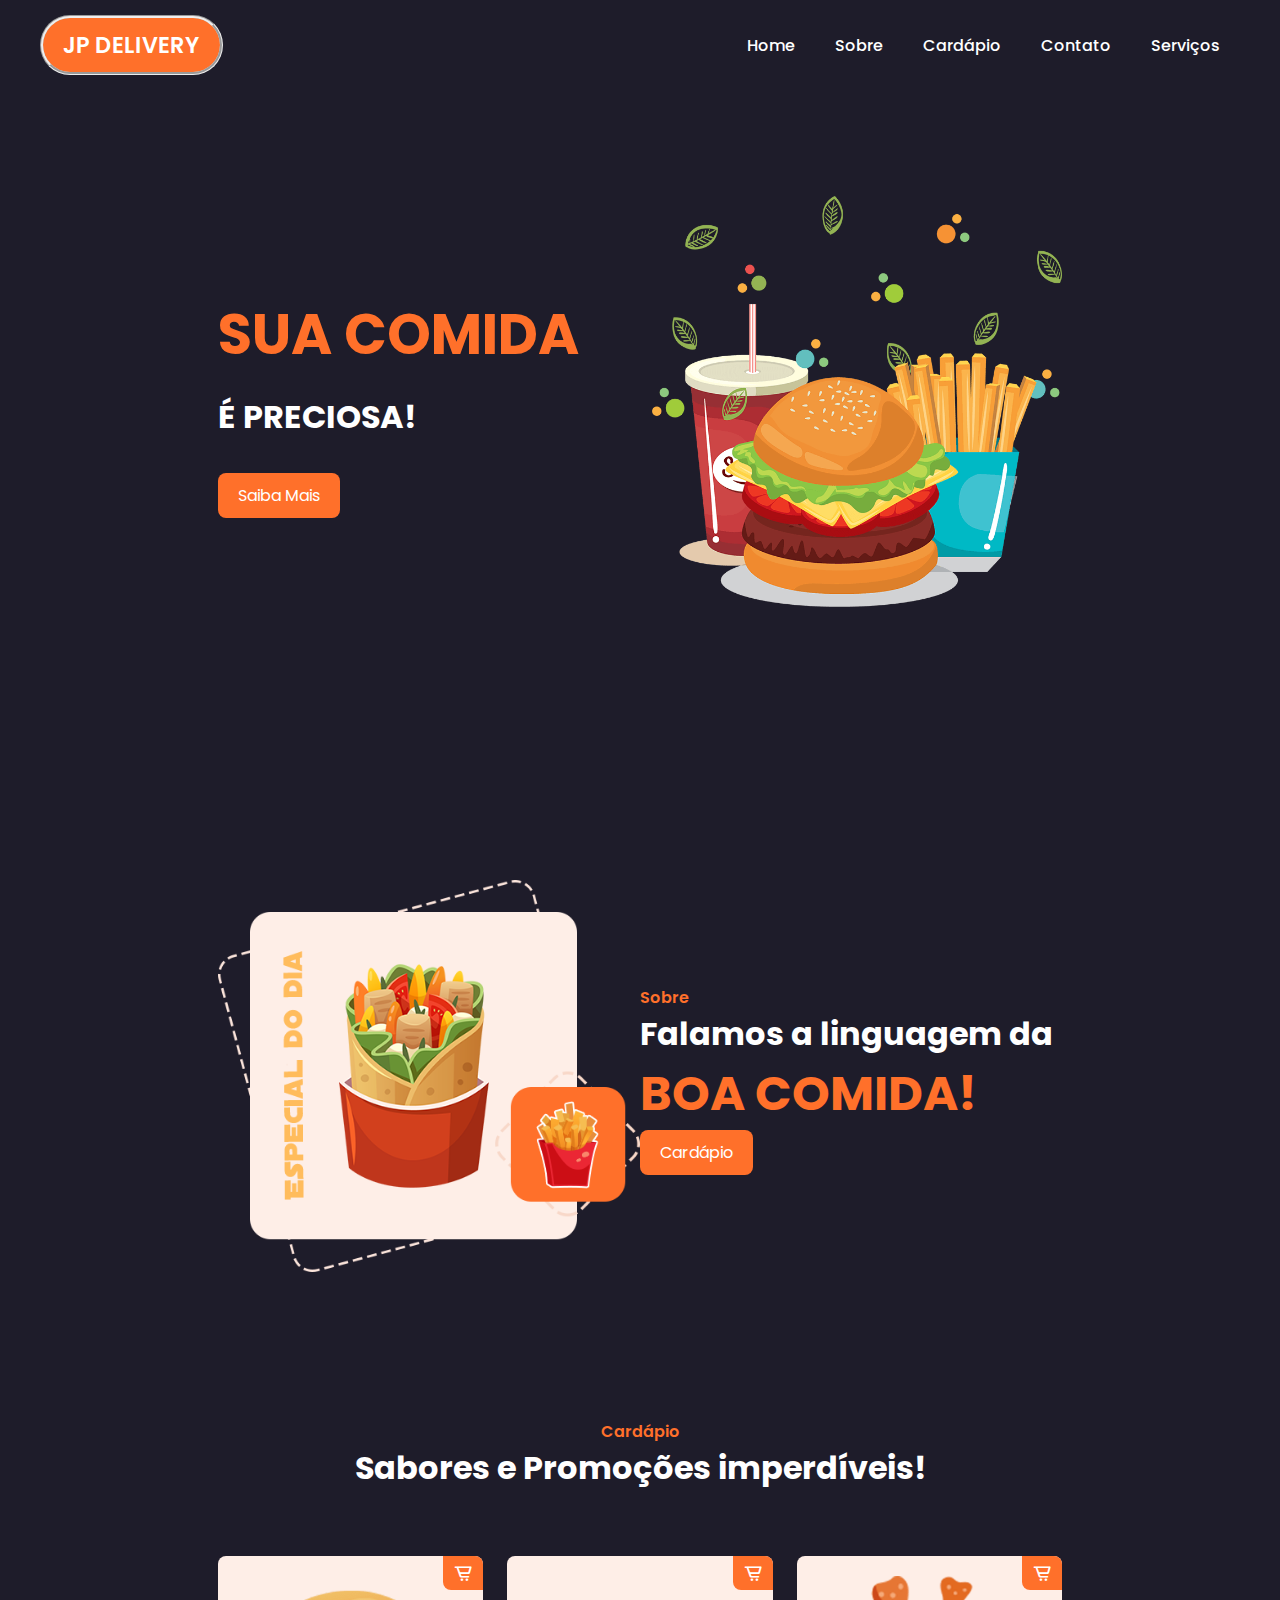
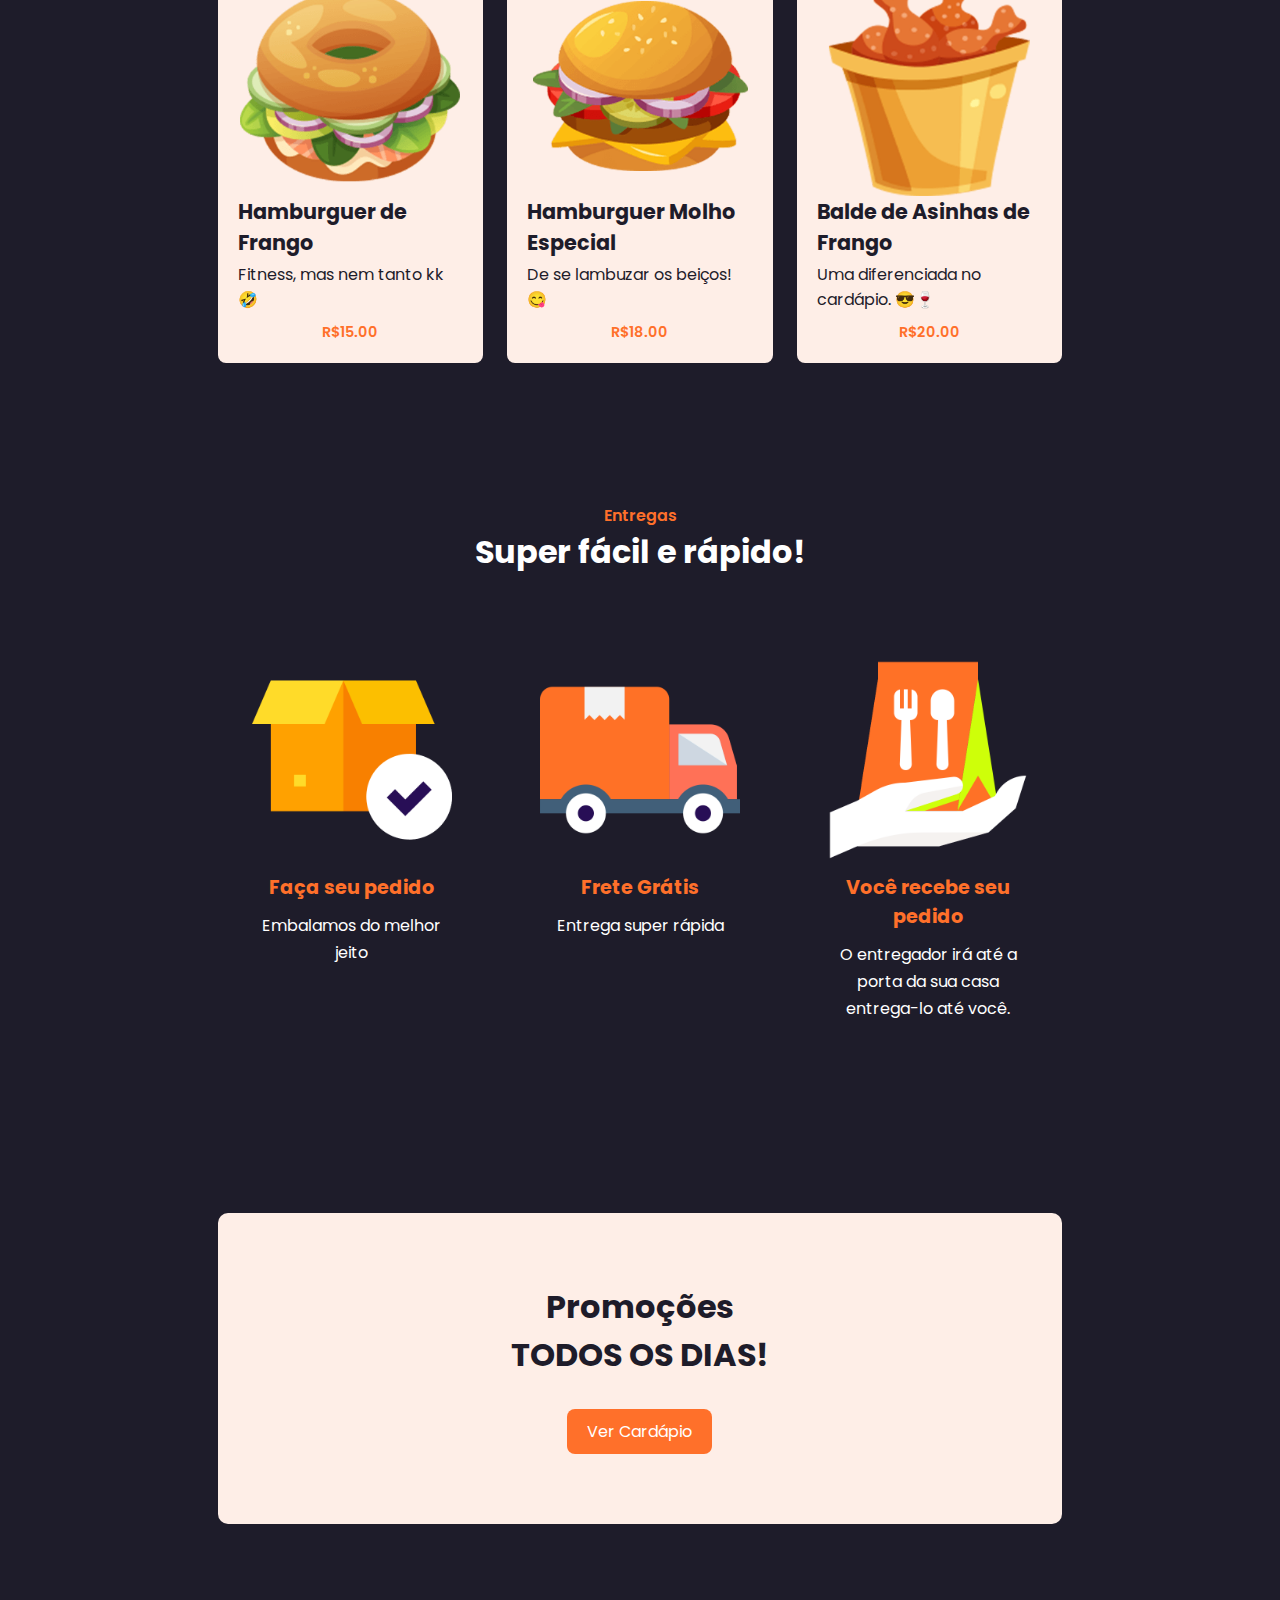
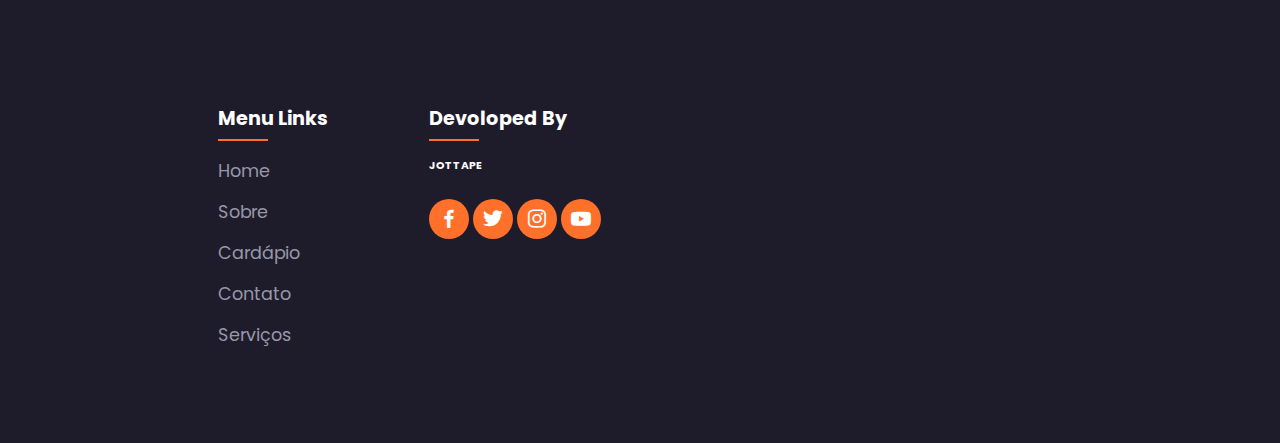
<file: index.html>
<!DOCTYPE html>
<html>
    <head>
        <meta charset="utf-8" />
        <meta name="viewport" content="width=device-width, initial scale=1.0"/>
        <title>JP DELIVERY</title>
        <link rel="stylesheet" type="text/css" href="css/style.css"/>
        
        <link rel="stylesheet" href="https://unpkg.com/boxicons@latest/css/boxicons.min.css">

        <link rel="preconnect" href="https://fonts.googleapis.com">
        <link rel="preconnect" href="https://fonts.gstatic.com" crossorigin>
        <link href="https://fonts.googleapis.com/css2?family=Poppins:wght@100;200;300;400;500;600;700;800;900&display=swap" rel="stylesheet">
    
    </head>
    <body>

        <header>
            <a href="#" class="logo">JP DELIVERY</a>
            <div class="bx bx-menu" id="menu-icon"></div>

            <ul class="navbar">
                <li><a href="#home">Home</a></li>
                <li><a href="#about">Sobre</a></li>
                <li><a href="#menu">Cardápio</a></li>
                <li><a href="#contact">Contato</a></li>
                <li><a href="#services">Serviços</a></li>
            </ul>
        </header>
   
        <!------PÁGINA INICIAL-------->
        <section class="home" id="home">
            <div class="home-text">
                <h2>SUA COMIDA</h2>
                <h1>É PRECIOSA!</h1>
                <a href="parte2.html" class="btn" target="_blank">Saiba Mais</a>
                
            </div>

            <div class="home-img">
                <img src="img/home.png">
            </div>
        </section>

        <!------SOBRE INICIAL-------->
        <section class="about" id="about">
            <div class="about-img">
                <img src="img/about.png">
            </div>

            <div class="about-text">
                <span>Sobre</span>
                <h2>Falamos a linguagem da</h2>
                <h1>BOA COMIDA!</h1>
                <a href="#" class="btn">Cardápio</a>
            </div>
        </section>

        <!------MENU INICIAL-------->
        <section class="menu" id="menu">
            <div class="heading">
                <span>Cardápio</span>
                <h2>Sabores e Promoções imperdíveis!</h2>
            </div>

            <div class="menu-container">
                <div class="box">
                    <div class="box-img">
                        <img src="img/food1.png">
                    </div>
                    <h2>Hamburguer de Frango</h2>
                    <h3>Fitness, mas nem tanto kk 🤣</h3>
                    <span>R$15.00</span>
                    <i class="bx bx-cart-alt"></i>                
                </div>

                <div class="box">
                    <div class="box-img">
                        <img src="img/food2.png">
                    </div>
                    <h2>Hamburguer Molho Especial</h2>
                    <h3>De se lambuzar os beiços! 😋</h3>
                    <span>R$18.00</span>
                    <i class="bx bx-cart-alt"></i>                
                </div>

                <div class="box">
                    <div class="box-img">
                        <img src="img/food3.png">
                    </div>
                    <h2>Balde de Asinhas de Frango</h2>
                    <h3>Uma diferenciada no cardápio. 😎🍷</h3>
                    <span>R$20.00</span>
                    <i class="bx bx-cart-alt"></i>                
                </div>

            </div>
        </section>

        <!------ENTREGAS INICIAL-------->
        <section class="services" id="services">
            <div class="heading">
                <span>Entregas</span>
                <h2>Super fácil e rápido!</h2>
            </div>

            <div class="service-container">
                <div class="s-box">
                    <img src="img/s1.png">
                    <h5>Faça seu pedido</h5>
                    <p>Embalamos do melhor jeito</p>
            </div>

            <div class="s-box">
                <img src="img/s2.png">
                <h5>Frete Grátis</h5>
                <p>Entrega super rápida</p>
        </div>

        <div class="s-box">
            <img src="img/s3.png">
            <h5>Você recebe seu pedido</h5>
            <p>O entregador irá até a porta da sua casa <br> entrega-lo até você.</p>
        </div>
    </div>
        </section>

         <!------PROMOÇôES-------->
         <section class="cta">
            <h2>Promoções <br> TODOS OS DIAS!</h2>
            <a href="#" class="btn">Ver Cardápio</a>
         </section>

         <!------RODAPÉ-------->
         <section id="contact">
            <div class="rodape">
                <div class="main">
                    <div class="col">
                        <h4>Menu Links</h4>
                        <ul>
                            <li><a href="#">Home</a></li>
                            <li><a href="#">Sobre</a></li>
                            <li><a href="#">Cardápio</a></li>
                            <li><a href="#">Contato</a></li>
                            <li><a href="#">Serviços</a></li>
                        </ul>                                     
                    </div>

                    <div class="col">
                        <h4>Devoloped By</h4><h6>JOTTAPE</h6>        
                        <div class="social">
                            <a href="parte2.html" target="_blank"><i class="bx bxl-facebook"></i></a> 
                            <a href="parte2.html" target="_blank"><i class="bx bxl-twitter"></i></a> 
                            <a href="https://www.instagram.com/__joao_.pedro/" target="_blank"><i class="bx bxl-instagram"></i></a> 
                            <a href="parte2.html" target="_blank"><i class="bx bxl-youtube"></i></a>    
                        </div>

                    </div>
                </div>
                
            </div>
            
         </section>

         <!------JAVA-------->
         <script type="text/javascript" src="main.js"></script>
       
    </body>
</html>
</file>
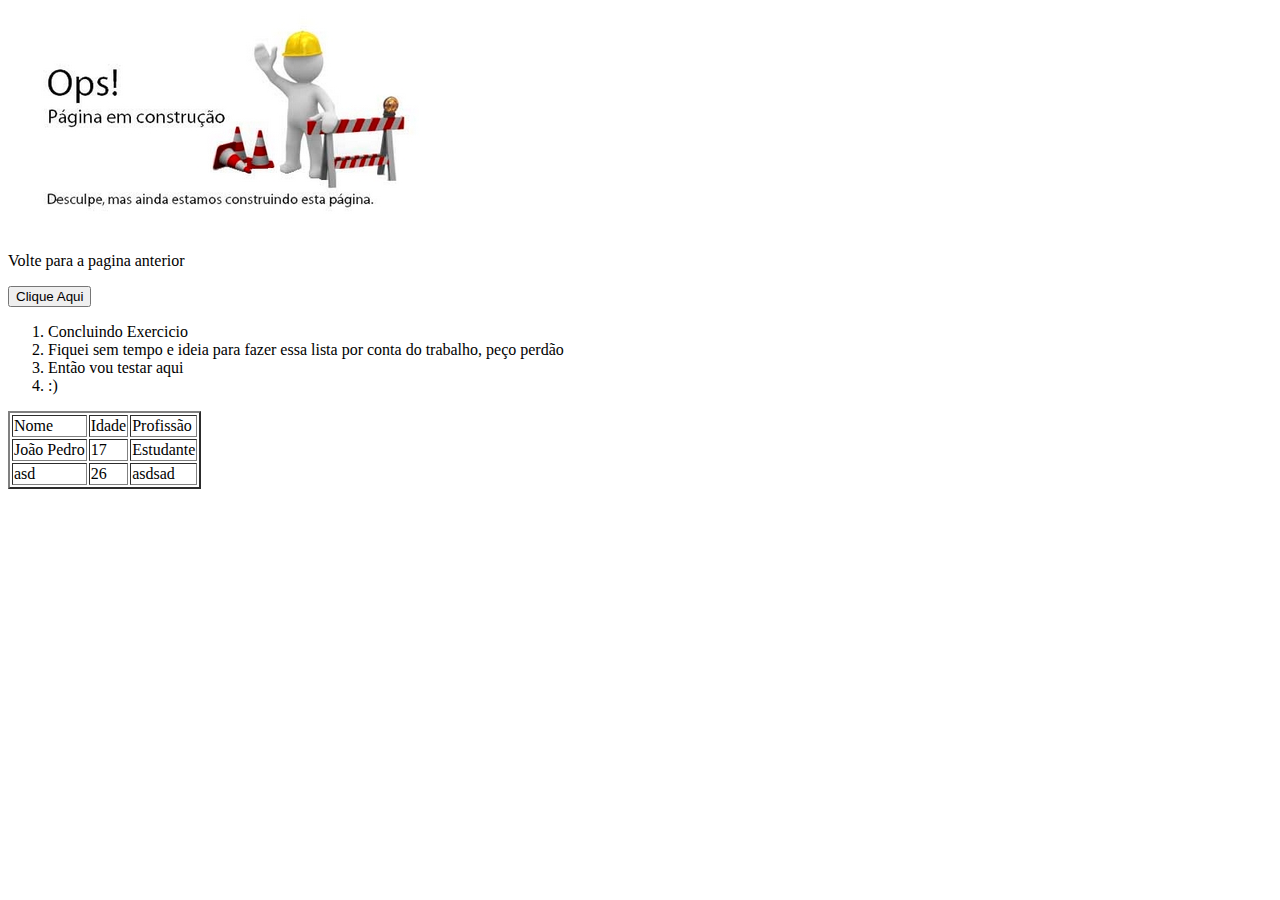
<file: parte2.html>
<!DOCTYPE html>
<html>
<head>
<title>Listas em HTML</title>
</head>

<body>
    <img src="img/construcao.png" title="ainda em construção" alt="">
    <p>Volte para a pagina anterior</p>
    <a href="index.html"><button>Clique Aqui</button></a>
<ol>
<li>Concluindo Exercicio</li>
<li>Fiquei sem tempo e ideia para fazer essa lista por conta do trabalho, peço perdão</li>
<li>Então vou testar aqui</li>
<li>:)</li>
</ol>

<table border="2">
    <tr>
        <td>Nome</td>
        <td>Idade</td>
        <td>Profissão</td>
    </tr>
    <tr>
        <td>João Pedro</td>
        <td>17</td>
        <td>Estudante</td>
    </tr>
    <tr>
        <td>asd</td>
        <td>26</td>
        <td>asdsad</td>
    </tr>
</table>
</table>
</body>
</html>
</file>
<file: css/style.css>
* {
    padding: 0;
    margin: 0;
    box-sizing: border-box;
    font-family: 'Poppins', sans-serif;
    scroll-behavior: smooth;
    list-style: none;
    text-decoration: none;
}

:root {
    --main-color:#ff702a;
    --text-color:#fff;
    --bg-color:#1e1c2a;
    --big-font:5rem;
    --h2-font: 2.25rem;
    --p-font:0.9rem
}
*::selection {
    background: var(--main-color);
    color: #fff;
}
body{
    color: var(--text-color);
    background: var(--bg-color);
}
header{
    position: fixed;
    top: 0;
    right: 0;
    width: 100%;
    z-index: 1000;
    display: flex;
    align-items: center;
    justify-content: space-between;
    padding: 30px 170px;
    background: var(--bg-color);
}
.logo{
    color: var(--text-color);
    font-weight: 600;
    font-size: 1.4rem;
    display: inline-block;
    padding: 10px 20px;
    background: var(--main-color);
    border-radius: 2rem;
    border-style: groove;
}
.navbar{
    display: flex;
}
.navbar a{
    color: var(--text-color);
    font-size: 1.1 rem;
    padding: 10px 20px;
    font-weight: 500;
}
.navbar a:hover{
    color: var(--main-color);
    transition: .4s;
}
#menu-icon{
    font-size: 2rem;
    cursor: pointer;
    display: none;
}
section{
    padding: 70px 17%;
}
.home{
    width: 100%;
    min-height: 90vh;
    display: grid;
    grid-template-columns: repeat(2, 1fr);
    gap: 1.5rem;
    align-items: center;
}
.home-img img{
    max-width: 100%;
    width: 600px;
    height: auto;
}
.home-text h2{
    font-size: var(--big-font);
    color: var(--main-color);
}
.home-text h1{
    font-size: var(--h2-font);
    margin: 1rem 0 2rem;
}
.btn{
    display: inline-block;
    padding: 10px 20px;
    background: var(--main-color);
    color: #fff;
    border-radius: 0.5rem;
}
.btn:hover{
    transform: scale(1.2) translateY(10px);
    transition: .4s;
}
.about{
    display: grid;
    grid-template-columns: repeat(2, 2fr);
    gap: 1.5;
    align-items: center;
}
.about-img img{
    max-width: 100%;
    width: 480px;
    height: auto;
}
.about-text span{
    color: var(--main-color);
    font-weight: 600;
}
.about-text h2{
    font-size: var(--h2-font);
}
.about-text h1{
    font-size: 3rem;
    color: var(--main-color);
}
.heading{
    text-align: center;
}
.heading span{
    color: var(--main-color);
    font-weight: 600;
}
.heading h2{
    font-size: var(--h2-font);
}
.menu-container{
    display: grid;
    grid-template-columns: repeat(auto-fit, minmax(220px, auto));
    gap: 1.5rem;
    align-items: center;
}
.box{
    position: relative;
    margin-top: 4rem;
    height: auto;
    display: flex;
    flex-direction: column;
    align-items: center;
    justify-content: center;
    background: #feeee7;
    padding: 20px;
    border-radius: 0.5rem;
}
.box-img{
    width: 220px;
    height: 220px;
}
.box-img img{
    width: 100%;
    height: 100%;
}
.box h2{
    font-size: 1.3rem;
    color: var(--bg-color);
}
.box h3{
    color: var(--bg-color);
    font-size: 1rem;
    font-weight: 400;
    margin: 4px 0 10px;
}
.box span{
    font-size: var(--p-font);
    color: var(--main-color);
    font-weight: 600;
}
.box .bx{
    background: var(--main-color);
    position: absolute;
    right: 0;
    top: 0;
    font-size: 20px;
    padding: 7px 10px;
    border-radius: 0 0.5rem 0 0.5rem;
}
.service-container{
    display: grid;
    grid-template-columns: repeat(auto-fit, minmax(240px, auto));
    gap: 1.5rem;
    margin-top: 4rem;
}
.s-box{
    text-align: center;
    padding: 20px 30px;
}
.s-box img{
    width: 200px;
    
}
.s-box h5{
    margin: 6px 0 10px;
    color: var(--main-color);
    font-size: 1.2rem;
}
.s-box p{
    line-height: 1.7;
}
.cta{
    background: #feeee7;
    padding: 70px 0;
    text-align: center;
    width: 66%;
    margin: 100px auto;
    border-radius: 10px;
}
.cta h2{
    font-size: 2rem;
    color: var(--bg-color);
    margin-bottom: 30px;
}
.main{
    display: flex;
    flex: wrap;
}
.rodape{
    padding: 10px 0;
}
.col{
width: 25%;
}
.col h4{
    font-size: 1.2rem;
    color: var(--text-color);
    margin-bottom: 25px;
    position: relative;
}
.col h4::before{
    content: "";
    position: absolute;
    height: 2px;
    width: 50px;
    left: 0;
    bottom: -8px;
    background: var(--main-color);
}
.col h6{
    color: var(--text-color);
    margin-bottom: 25px;
    position: relative;
}

.col ul li:not(last-child){
    margin-bottom: 15px;
}
.col ul li a{
    color: #9897a9;
    font-size: 1.1rem;
    display: block;
    text-transform: capitalize;
    transition: .4s;
}
.col ul li a:hover{
    color: var(--text-color);
    transform: translateX(-12px);
}
.col.social{
    width: 220px;
    display: flex;
    align-items: center;
    justify-content: space-between;
}
.col .social a{
    height: 40px;
    width: 40px;
    background: var(--main-color);
    color: var(--text-color);
    display: inline-flex ;
    align-items: center;
    justify-content: center;
    font-size: 1.5rem;
    border-radius: 50%;
    transition: .4s;
}
.col .social a:hover{
    transform: scale(1.2);
    color: var(--bg-color);
    background: var(--text-color);
}

@media (max-width: 1560px) {
    header{
        padding: 15px 40px;
    }
    :root {
        --big-font: 3.5rem;
        --h2-font: 2rem;
    }
}

@media (max-width: 1140px) {
    section {
        padding: 50px 8%;
    }
    #menu-icon {
        display: initial;
        color: var(--text-color);
    }
    header .navbar{
        position: absolute;
        top: -400px;
        left: 0;
        right: 0;
        display: flex;
        flex-direction: column;
        text-align: center;
        background: #2b2640;
        transition: .3s;
    }
    header .navbar.active{
        top: 70px;
    }
    .navbar a{
        padding: 1.5rem;
        display: block;
    }
    .col{
        width: 50%;
        margin-bottom: 10px;
    }

}

@media (max-width: 720px) {
    header{
        padding: 10px 16px;
    }
    .home{
        grid-template-columns: 1fr;
        text-align: center;
    }
    .about{
        grid-template-columns: 1fr;
        text-align: center;
    }
    .about-img{
        order: 2;
    }
    section{
        padding: 100px 7%;
    }   

}

@media (max-width: 575px) {
    .col{
        width: 100%;
    }

}
</file>
